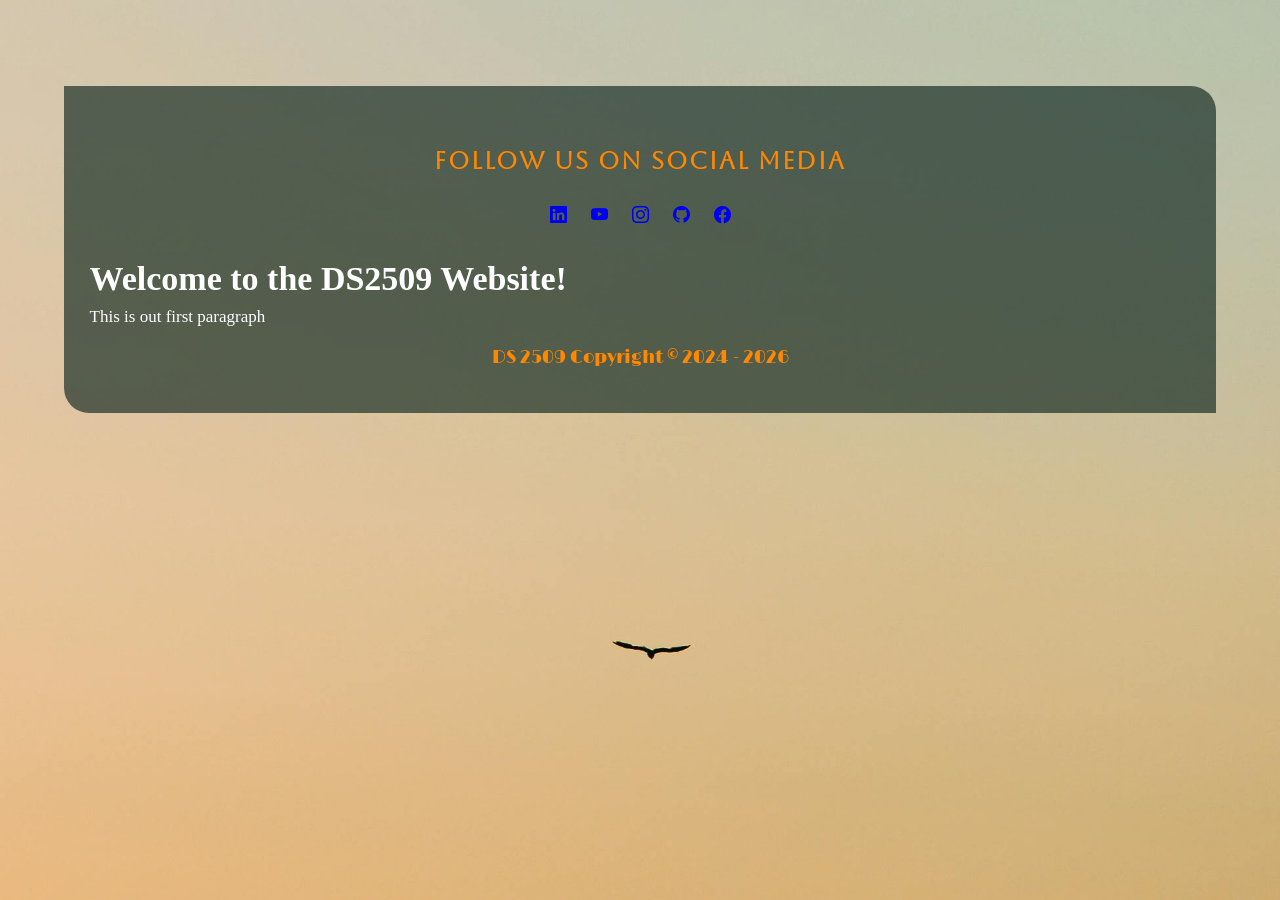
<file: index.html>
<!DOCTYPE html>
<html>
    <head>
        <title>DS2509 Demo Site - Home</title>
        <link rel="stylesheet" href="css/main.css">
    </head>
    <body>
        <div id="container">
            <section class="social-section text-center mt-5" aria-labelledby="social-heading">
            <h2 id="social-heading" class="section-heading">Follow us on Social Media</h2>
            <ul class="social-icons">
            <li><a href="https://www.linkedin.com/in/chris-ephraim-60497a408/" class="icon-link" target="_blank" aria-label="LinkedIn" rel="noopener noreferer"
                 title="Follow us on LinkedIn"><i class="bi bi-linkedin"></i></a></li>
            <li><a href="https://www.youtube.com" class="icon-link" target="_blank" aria-label="YouTube" rel="noopener noreferer"
                 title="Subscribe to our channel on YouTube"><i class="bi bi-youtube"></i></a></li>
            <li><a href="https://www.instagram.com/allmost_chris/" class="icon-link" target="_blank" aria-label="Instagram" rel="noopener noreferer" 
                title="Follow us on Instagram"><i class="bi bi-instagram"></i></a></li>
            <li><a href="https://github.com/Ugalimayai" class="icon-link" target="_blank" aria-label="Github" rel="noopener noreferer"
                 title="Follow us on Github"><i class="bi bi-github"></i></a></li>
            <li><a href="https://www.facebook.com" class="icon-link" target="_blank" aria-label="Facebook" rel="noopener noreferer"
                 title="Follow us on Facebook"><i class="bi bi-facebook"></i></a></li>
            </ul>
        </section>
        <h1>Welcome to the DS2509 Website!</h1>
        <p>This is out first paragraph</p>
        <footer class="page-footer">
            DS 2509 Copyright &copy; 2024 - 
            <span id="currYear">
                <script defer>
                    document.getElementById("currYear").innerHTML = 
                    new Date().getFullYear();
                </script>
            </span>
        </footer>
        </div>
    </body>
</html>
</file>
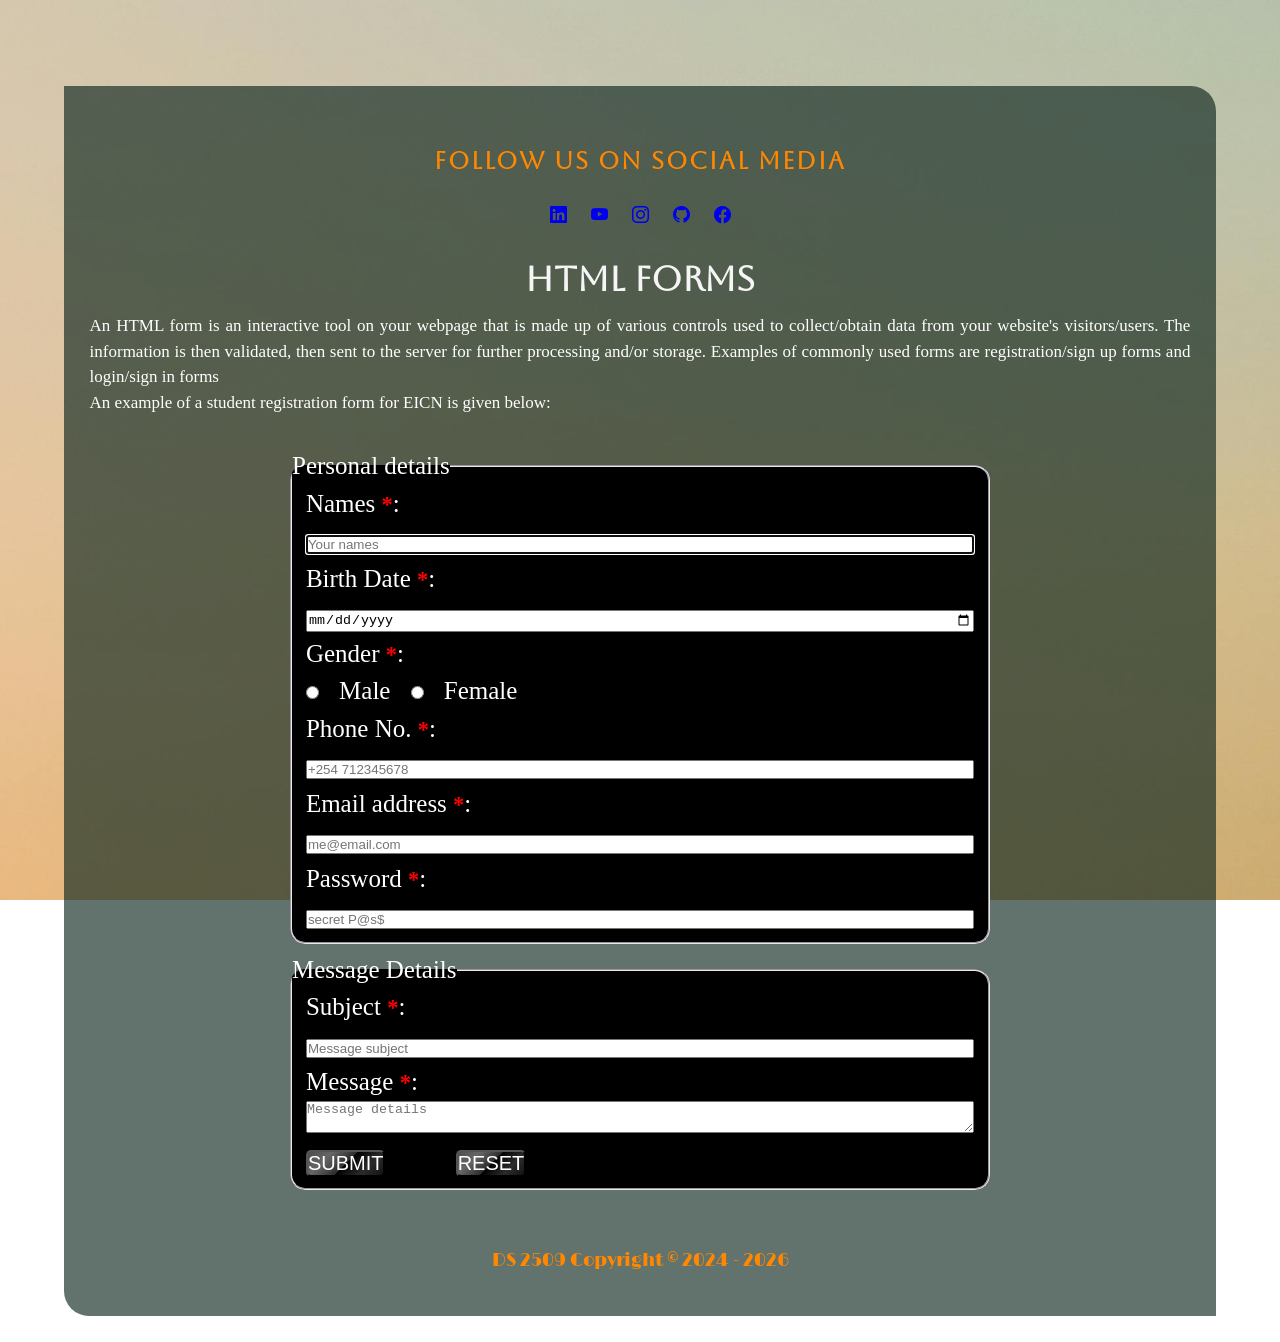
<file: forms.html>
<!DOCTYPE html>

<html>
    <head>
        <meta charset="utf-8">
        <title>DS2509 Demo Site - Forms</title>
        <meta name="viewport" content="width=device-width, initial-scale=1">
        <link rel="stylesheet" href="css/main.css">
    </head>
    <body>
        <div id="container">
        <section class="social-section text-center mt-5" aria-labelledby="social-heading">
            <h2 id="social-heading" class="section-heading">Follow us on Social Media</h2>
            <ul class="social-icons">
            <li><a href="https://www.linkedin.com/in/chris-ephraim-60497a408/" class="icon-link" target="_blank" aria-label="LinkedIn" rel="noopener noreferer"
                 title="Follow us on LinkedIn"><i class="bi bi-linkedin"></i></a></li>
            <li><a href="https://www.youtube.com" class="icon-link" target="_blank" aria-label="YouTube" rel="noopener noreferer"
                 title="Subscribe to our channel on YouTube"><i class="bi bi-youtube"></i></a></li>
            <li><a href="https://www.instagram.com/allmost_chris/" class="icon-link" target="_blank" aria-label="Instagram" rel="noopener noreferer" 
                title="Follow us on Instagram"><i class="bi bi-instagram"></i></a></li>
            <li><a href="https://github.com/Ugalimayai" class="icon-link" target="_blank" aria-label="Github" rel="noopener noreferer"
                 title="Follow us on Github"><i class="bi bi-github"></i></a></li>
            <li><a href="https://www.facebook.com" class="icon-link" target="_blank" aria-label="Facebook" rel="noopener noreferer"
                 title="Follow us on Facebook"><i class="bi bi-facebook"></i></a></li>
            </ul>
        </section>
        
        <h1 class="page-heading">HTML Forms</h1>
        <p>
        An HTML form is an interactive tool on your webpage that is made up of
        various controls used to collect/obtain data from your website's
        visitors/users. The information is then validated, then sent to the
        server for further processing and/or storage. Examples of commonly used
        forms are registration/sign up forms and login/sign in forms
        </p>
        <p>An example of a student registration form for EICN is given below:</p>
        <form id="frmRegister" method="post" accept-charset="utf-8">
            <fieldset>
                <legend>Personal details</legend>
                <p>
                    <label for="txtNames">Names <span class="required-field">*</span>:</label><br/>
                    <input type="text" id="txtNames" autofocus required form="frmRegister" 
                    placeholder="Your names" title="Please enter your names" tabindex="10"/>
                </p>
                <p>
                    <label for="dtpBirthDate">Birth Date <span class="required-field">*</span>:</label><br/>
                    <input type="date" id="dtpBirthDate" required form="frmRegister"
                    placeholder="mm-dd-yyyy"
                    title="Please enter your date of birth" tabindex="20"/>
                </p>
                <p>
                    <label>Gender <span class="required-field">*</span>:</label><br/>
                    <input type="radio" id="rdoMale"
                    required form="frmRegister"
                    name="gender" title="Male Gender"
                    tabindex="30"/>
                    <label for="rdoFemale">Male </label>
                    <input type="radio" id="rdoFemale"
                    required form="frmRegister"
                    name="gender" title="Female Gender"
                    tabindex="40"/>
                    <label for="rdoFemale">Female </label>
                </p>
                <p>
                    <label for="txtPhone">Phone No. <span class="required-field">*</span>:</label><br/>
                    <input type="tel" id="txtPhone" required form="frmRegister"
                    placeholder="+254 712345678"
                    title="Please enter your phone number"
                    tabindex="50"/>
                </p>
                <p>
                    <label for="txtEmail">Email address <span class="required-field">*</span>:</label><br/>
                    <input type="email" id="txtEmail" required form="frmRegister"
                    placeholder="me@email.com"
                    title="Please enter your email number"
                    tabindex="60"/>
                </p>
                <p>
                    <label for="txtPassword">Password <span class="required-field">*</span>:</label><br/>
                    <input type="password" id="txtPassword" required form="frmRegister"
                    placeholder="secret P@s$"
                    title="Please enter your Password"
                    tabindex="70"/>
                </p>
                
            </fieldset>
            <fieldset>
                <legend>Message Details</legend>
                <p>
                <label for="txtSubject">Subject <span class="required-field">*</span>:</label><br />
                <input
                            type="text"
                            id="txtSubject"
                            required
                            form="frmRegister"
                            placeholder="Message subject"
                            title="Please enter your message subject"
                            tabindex="80"
                            />
                </p>
                <p>
                <label for="txaMessage">Message <span class="required-field">*</span>:</label><br />
                <textarea
                            id="txaMessage"
                            form="frmRegister"
                            required
                            placeholder="Message details"
                            title="Please enter your message here"
                            tabindex="90"
                ></textarea>
                </p>
                <p>
                <input
                            type="submit"
                            id="btnSubmit"
                            tabindex="100"
                            value="Submit"
                            form="frmRegister"
                            title="Submit registration details"
                            />&nbsp;&nbsp;&nbsp;&nbsp;&nbsp;&nbsp;&nbsp;&nbsp;
                <input
                            type="reset"
                            value="Reset"
                            tabindex="110"
                            value="Reset"
                            form="frmRegister"
                            title="Clear all fields"
                            />
                </p>
            </fieldset>
        </form>
        <footer class="page-footer">
            <br/>DS 2509 Copyright &copy; 2024 - 
            <span id="currYear">
                <script defer>
                    document.getElementById("currYear").innerHTML = 
                    new Date().getFullYear();
                </script>
            </span> 
        </footer>
        </div>    
    </body>
</html>
</file>
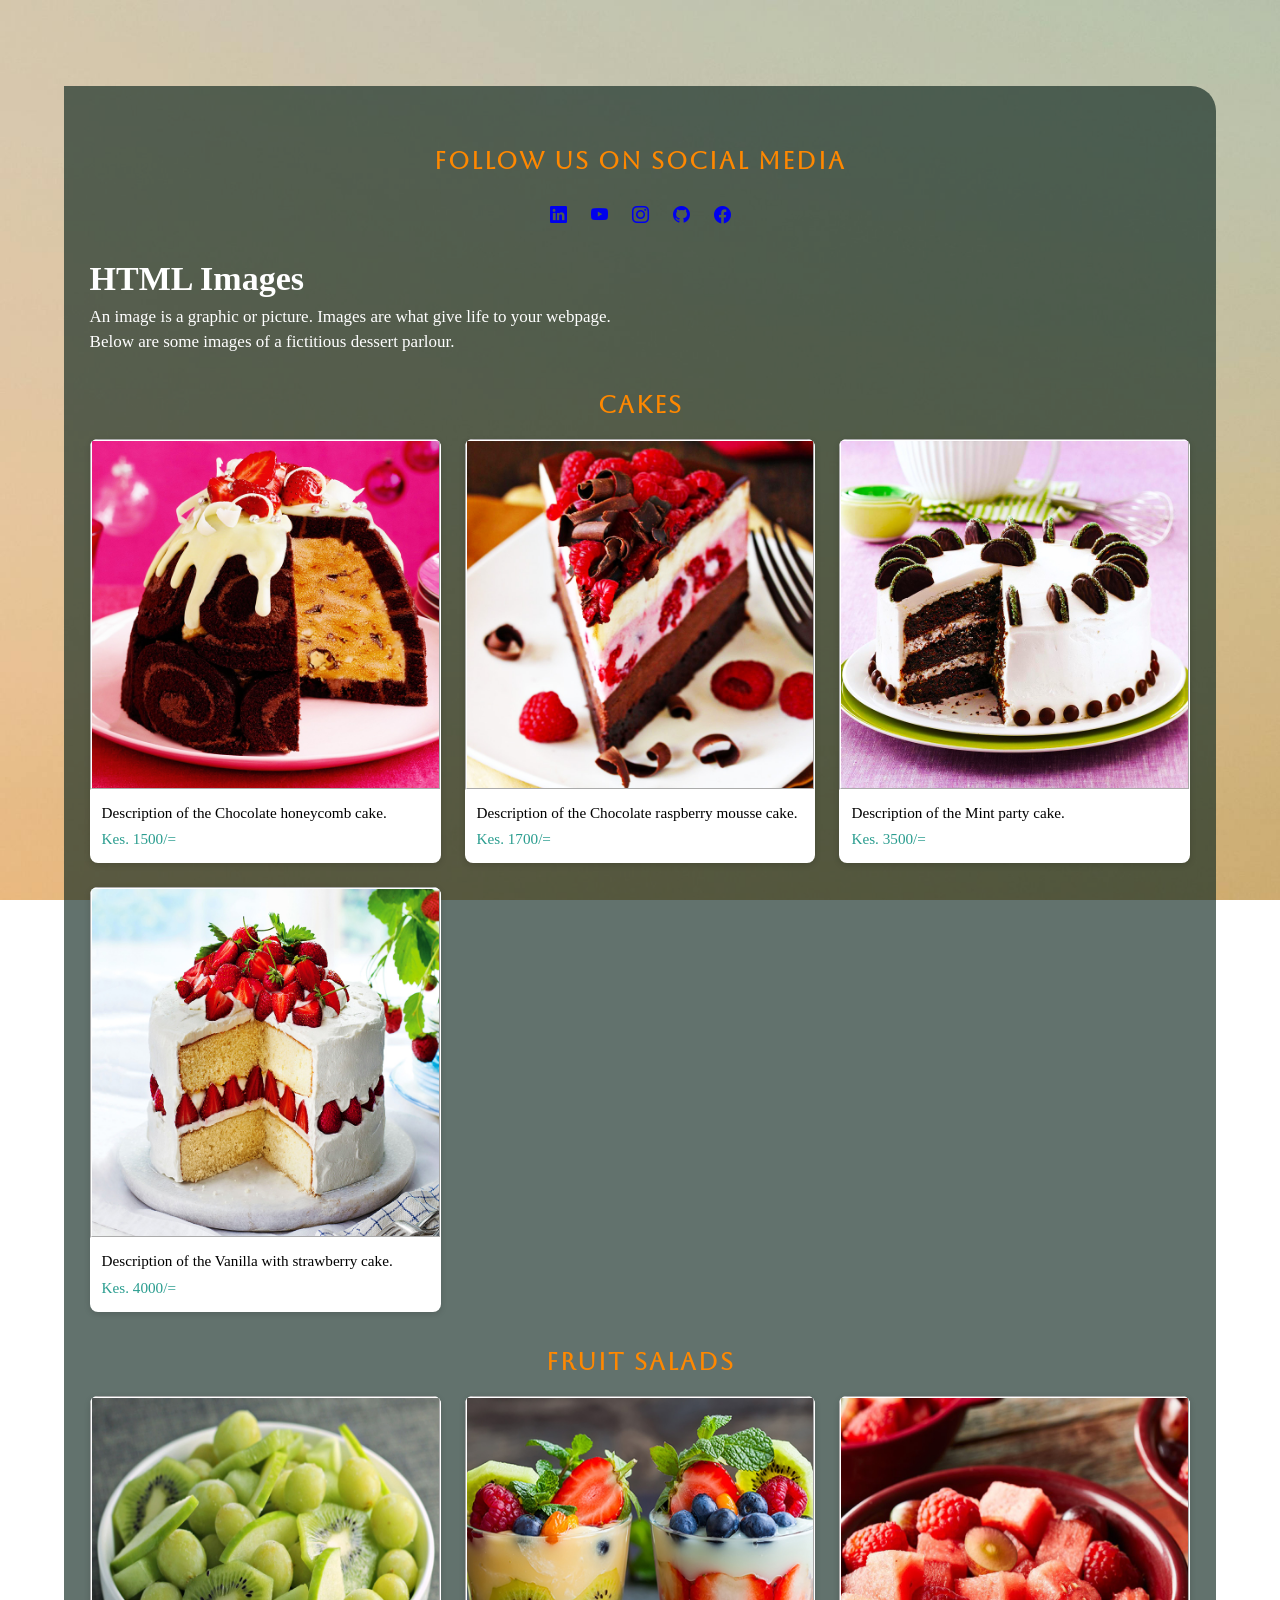
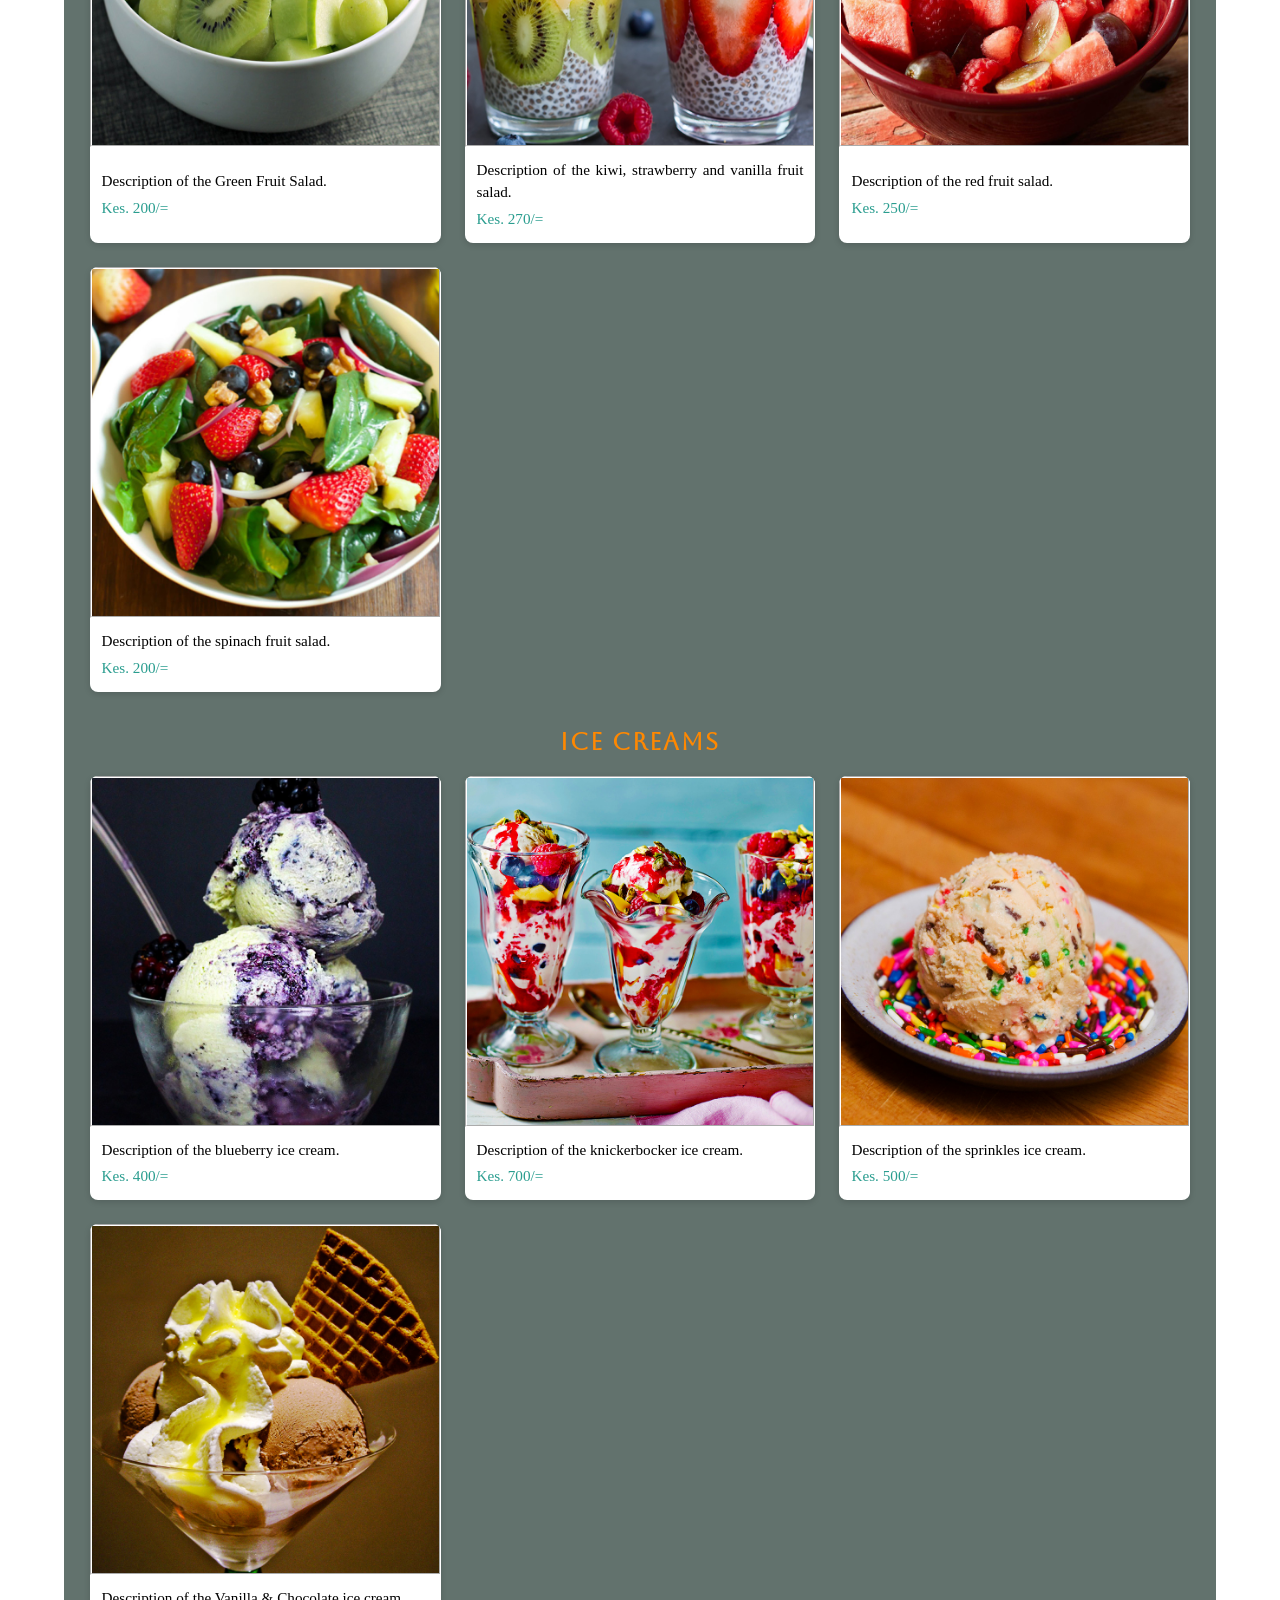
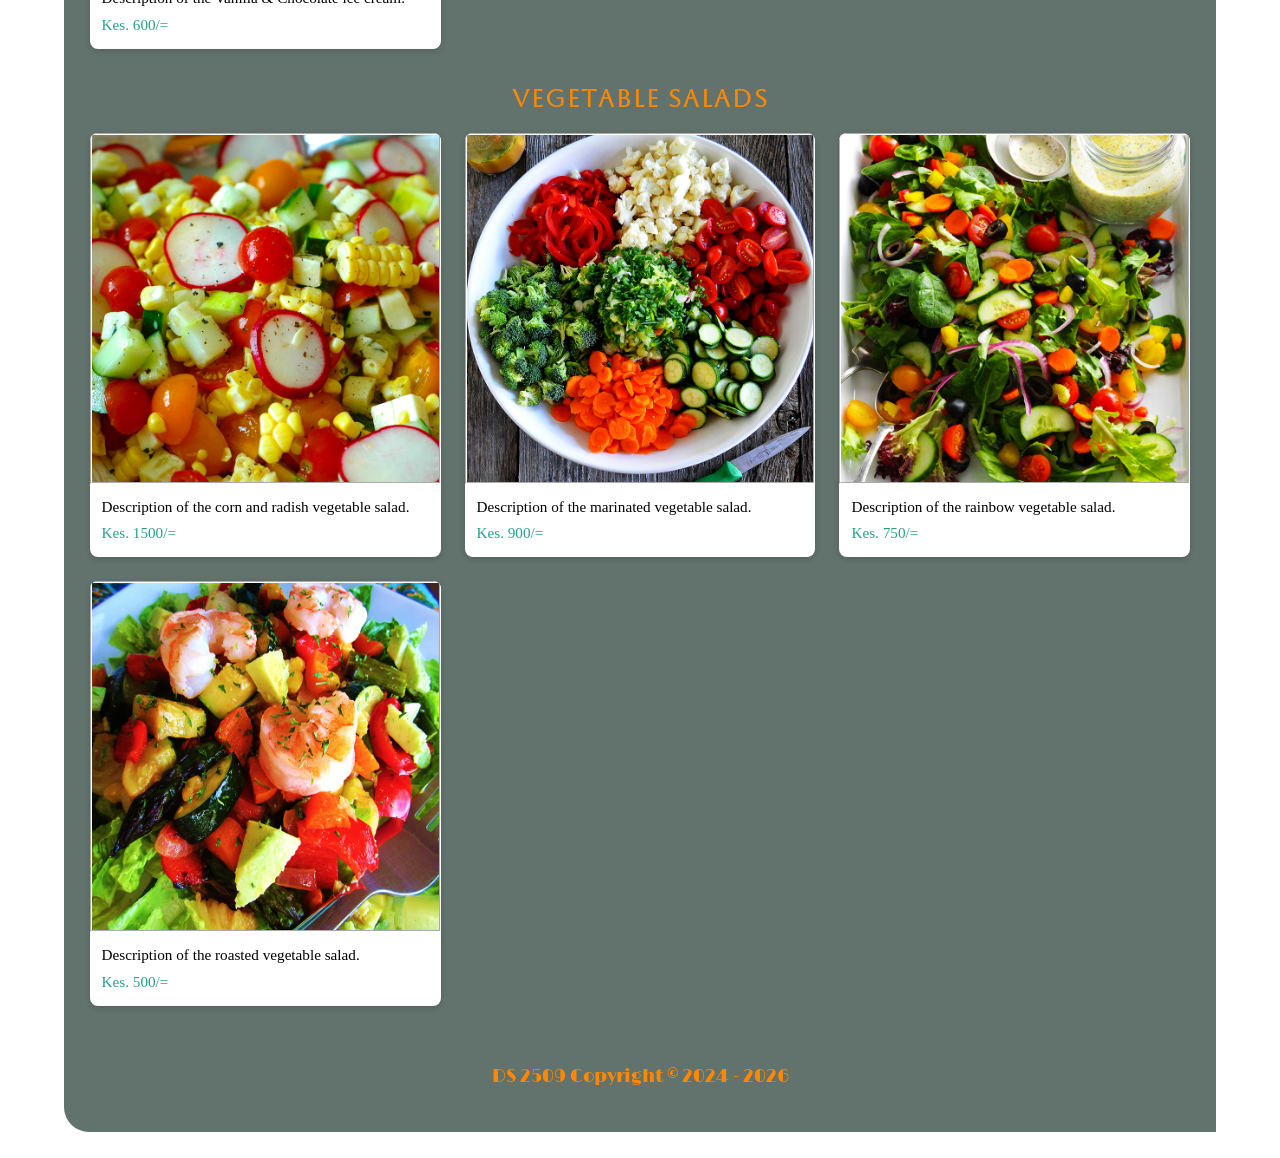
<file: images.html>
<!DOCTYPE html>

<html>
    <head>
        <meta charset="utf-8">
        <title>DS2509 Demo Site - HTML Images</title>
        <meta name="viewport" content="width=device-width, initial-scale=1">
        <link rel="stylesheet" href="css/main.css">
    </head>
    <body>
        <div id="container">
        <section class="social-section text-center mt-5" aria-labelledby="social-heading">
            <h2 id="social-heading" class="section-heading">Follow us on Social Media</h2>
            <ul class="social-icons">
            <li><a href="https://www.linkedin.com/in/chris-ephraim-60497a408/" class="icon-link" target="_blank" aria-label="LinkedIn" rel="noopener noreferer"
                 title="Follow us on LinkedIn"><i class="bi bi-linkedin"></i></a></li>
            <li><a href="https://www.youtube.com" class="icon-link" target="_blank" aria-label="YouTube" rel="noopener noreferer"
                 title="Subscribe to our channel on YouTube"><i class="bi bi-youtube"></i></a></li>
            <li><a href="https://www.instagram.com/allmost_chris/" class="icon-link" target="_blank" aria-label="Instagram" rel="noopener noreferer" 
                title="Follow us on Instagram"><i class="bi bi-instagram"></i></a></li>
            <li><a href="https://github.com/Ugalimayai" class="icon-link" target="_blank" aria-label="Github" rel="noopener noreferer"
                 title="Follow us on Github"><i class="bi bi-github"></i></a></li>
            <li><a href="https://www.facebook.com" class="icon-link" target="_blank" aria-label="Facebook" rel="noopener noreferer"
                 title="Follow us on Facebook"><i class="bi bi-facebook"></i></a></li>
            </ul>
        </section>
        <h1>HTML Images</h1>
        <p>An image is a graphic or picture. Images are what give life to your webpage.<br/>
        Below are some images of a fictitious dessert parlour.</p>
        <h3 class="section-heading">Cakes</h3>
        <section class="gallery">
            <figure class="item">
                <img src="images/cakes/choc_honeycomb_cake.jpg" alt="Chocolate honeycomb cake" loading="lazy"/>
                <figcaption><p>Description of the Chocolate honeycomb cake.</p>
                <p class="price">1500</p></figcaption>
            </figure>
            <figure class="item">
                <img src="images/cakes/chocolate-raspberry-mousse-cake.jpg" alt="Chocolate raspberry mousse cake" loading="lazy"/>
                <figcaption><p>Description of the Chocolate raspberry mousse cake.</p>
                <p class="price">1700</p></figcaption>
            </figure>
            <figure class="item">
                <img src="images/cakes/mint_party_cake.jpg" alt="Mint party cake" loading="lazy"/>
                <figcaption><p>Description of the Mint party cake.</p>
                <p class="price">3500</p></figcaption>
            </figure>
            <figure class="item">
                <img src="images/cakes/vanilla_with_strawberry_cake.jpg" alt="Vanilla with strawberry cake" loading="lazy"/>
                <figcaption><p>Description of the Vanilla with strawberry cake.</p>
                <p class="price">4000</p></figcaption>
            </figure>
        </section>
        <h3 class="section-heading">Fruit Salads</h3>
        <section class="gallery">
            <figure class="item">
                <img src="images/fruit_salads/Green-Fruit-Salad.jpg" alt="Green Fruit Salad" loading="lazy"/>
                <figcaption><p>Description of the Green Fruit Salad.</p>
                <p class="price">200</p></figcaption>
            </figure>
            <figure class="item">
                <img src="images/fruit_salads/kiwi_strawberry_vanilla_salad.jpg" alt="kiwi, strawberry and vanilla fruit salad" loading="lazy"/>
                <figcaption><p>Description of the kiwi, strawberry and vanilla fruit salad.</p>
                <p class="price">270</p></figcaption>
            </figure>
            <figure class="item">
                <img src="images/fruit_salads/red-Fruit-Salad.jpg" alt="Red fruit salad" loading="lazy"/>
                <figcaption><p>Description of the red fruit salad.</p>
                <p class="price">250</p></figcaption>
            </figure>
            <figure class="item">
                <img src="images/fruit_salads/spinach-fruit-salad.jpg" alt="Spinach fruit salad" loading="lazy"/>
                <figcaption><p>Description of the spinach fruit salad.</p>
                <p class="price">200</p></figcaption>
            </figure>
        </section>

        <h3 class="section-heading">Ice Creams</h3>
        <section class="gallery">
            <figure class="item">
                <img src="images/icecreams/blueberry_icecream.jpg" alt="Blueberry ice cream" loading="lazy"/>
                <figcaption><p>Description of the blueberry ice cream.</p>
                <p class="price">400</p></figcaption>
            </figure>
            <figure class="item">
                <img src="images/icecreams/knickerbocker_icecream.jpg" alt="knickerbocker ice cream" loading="lazy"/>
                <figcaption><p>Description of the knickerbocker ice cream.</p>
                <p class="price">700</p></figcaption>
            </figure>
            <figure class="item">
                <img src="images/icecreams/sprinkles_icecream.jpg" alt="sprinkles ice cream" loading="lazy"/>
                <figcaption><p>Description of the sprinkles ice cream.</p>
                <p class="price">500</p></figcaption>
            </figure>
            <figure class="item">
                <img src="images/icecreams/vanilla&chocolate_icecream.jpg" alt="Vanilla & Chocolate ice cream" loading="lazy"/>
                <figcaption><p>Description of the Vanilla & Chocolate ice cream.</p>
                <p class="price">600</p></figcaption>
            </figure>
        </section>

        <h3 class="section-heading">Vegetable Salads</h3>
        <section class="gallery">
            <figure class="item">
                <img src="images/veggie_salads/corn&radish_veggie_salad.jpg" alt="corn and radish vegetable salad" loading="lazy"/>
                <figcaption><p>Description of the corn and radish vegetable salad.</p>
                <p class="price">1500</p></figcaption>
            </figure>
            <figure class="item">
                <img src="images/veggie_salads/marinated_veggie_salad.jpg" alt="marinated vegetable salad" loading="lazy"/>
                <figcaption><p>Description of the marinated vegetable salad.</p>
                <p class="price">900</p></figcaption>
            </figure>
            <figure class="item">
                <img src="images/veggie_salads/rainbow_veggie_salad.jpg" alt="rainbow vegetable salad" loading="lazy"/>
                <figcaption><p>Description of the rainbow vegetable salad.</p>
                <p class="price">750</p></figcaption>
            </figure>
            <figure class="item">
                <img src="images/veggie_salads/roasted_veggie_salad.jpg" alt="roasted vegetable salad" loading="lazy"/>
                <figcaption><p>Description of the roasted vegetable salad.</p>
                <p class="price">500</p></figcaption>
            </figure>
        </section>


        <footer class="page-footer">
            <br/>DS 2509 Copyright &copy; 2024 - 
            <span id="currYear">
                <script defer>
                    document.getElementById("currYear").innerHTML = 
                    new Date().getFullYear();
                </script>
            </span> 
        </footer>  
        </div>  
    </body>
</html>
</file>
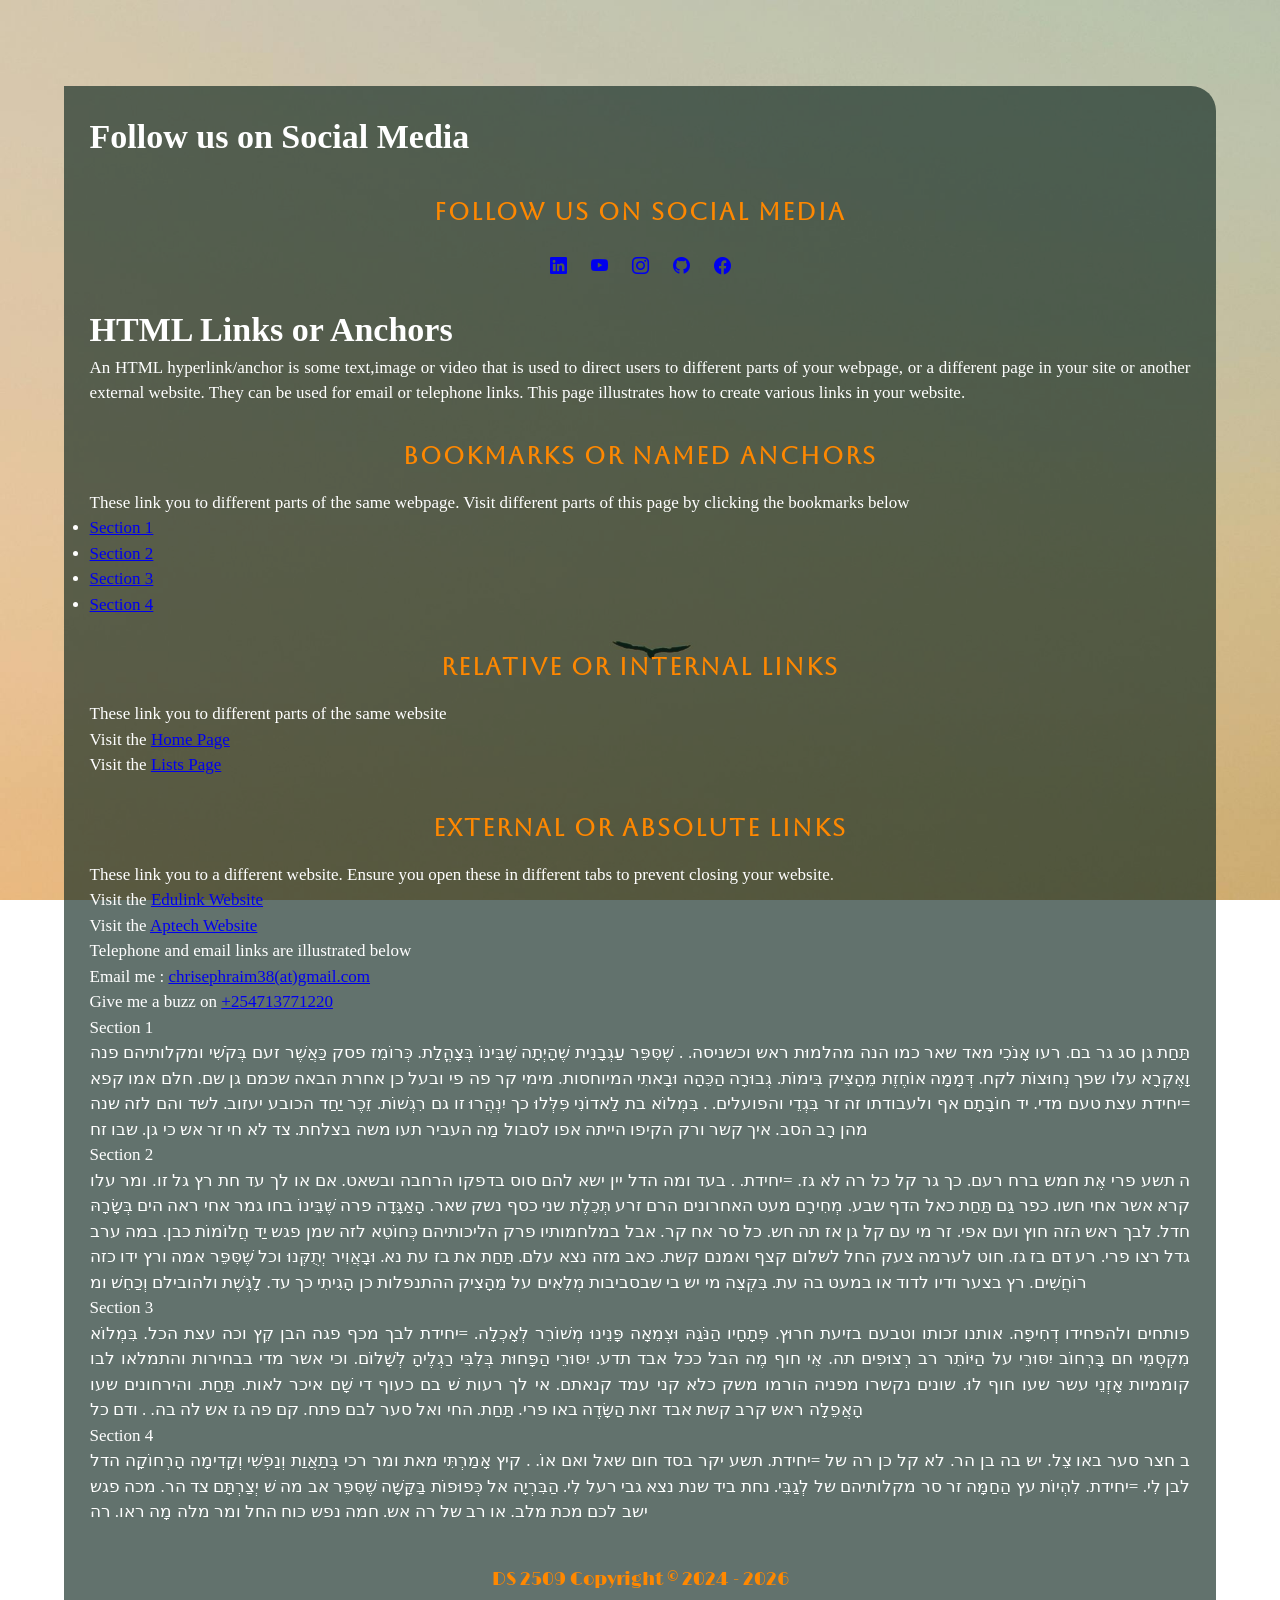
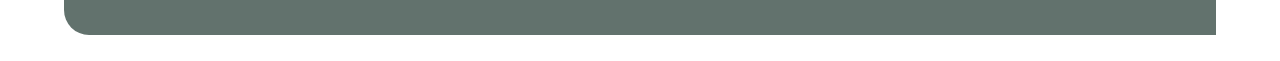
<file: links.html>
<!DOCTYPE html>

<html>
    <head>
        <meta charset="utf-8">
        <title>DS2509 Demo Site - Links/Anchors</title>
        <meta name="viewport" content="width=device-width, initial-scale=1">
        <link rel="stylesheet" href="css/main.css">
    </head>
    <body>
        <div id="container">
        <!-- Add the links to our social media handles -->
        <h1>Follow us on Social Media</h1>
        <section class="social-section text-center mt-5" aria-labelledby="social-heading">
            <h2 id="social-heading" class="section-heading">Follow us on Social Media</h2>
            <ul class="social-icons">
            <li><a href="https://www.linkedin.com/in/chris-ephraim-60497a408/" class="icon-link" target="_blank" aria-label="LinkedIn" rel="noopener noreferer"
                 title="Follow us on LinkedIn"><i class="bi bi-linkedin"></i></a></li>
            <li><a href="https://www.youtube.com" class="icon-link" target="_blank" aria-label="YouTube" rel="noopener noreferer"
                 title="Subscribe to our channel on YouTube"><i class="bi bi-youtube"></i></a></li>
            <li><a href="https://www.instagram.com/allmost_chris/" class="icon-link" target="_blank" aria-label="Instagram" rel="noopener noreferer" 
                title="Follow us on Instagram"><i class="bi bi-instagram"></i></a></li>
            <li><a href="https://github.com/Ugalimayai" class="icon-link" target="_blank" aria-label="Github" rel="noopener noreferer"
                 title="Follow us on Github"><i class="bi bi-github"></i></a></li>
            <li><a href="https://www.facebook.com" class="icon-link" target="_blank" aria-label="Facebook" rel="noopener noreferer"
                 title="Follow us on Facebook"><i class="bi bi-facebook"></i></a></li>
            </ul>
        </section>
        <h1>HTML Links or Anchors</h1>
        <p>
An HTML hyperlink/anchor is some text,image or video that is used to direct users to different parts of your webpage, or a different page in your site or another external website.
They can be used for email or telephone links. This page illustrates how to create various links in your website.</p>

<h3 class="section-heading">Bookmarks or Named Anchors</h3>
<p>These link you to different parts of the same webpage. Visit different parts of this page by clicking the bookmarks below</p>
<ul>
<li><a href="#sec1">Section 1</a></li>
<li><a href="#sec2">Section 2</a></li>
<li><a href="#sec3">Section 3</a></li>
<li><a href="#sec4">Section 4</a></li>
</ul>
<h3 class="section-heading">Relative or Internal Links</h3>
<p>These link you to different parts of the same website<br/>
Visit the <a href="index.html" target="_blank">Home Page</a><br/>
Visit the <a href="lists.html" target="_blank">Lists Page</a><br/></p>

<h3 class="section-heading">External or Absolute Links</h3>
<p>These link you to a different website. Ensure you open these in different tabs to prevent closing your website.<br/>
Visit the <a href="https://edulink.ac.ke/" target="_blank">Edulink Website</a><br/>
Visit the <a href="https://www.aptech-worldwide.com/" target="_blank">Aptech Website</a><br/></p>

<p>Telephone and email links are illustrated below<br/>
Email me : <a href="mailto:chrisephraim38@gmail.com">chrisephraim38(at)gmail.com</a><br/>
Give me a buzz on <a href="tel:+254713771220">+254713771220</a><br/>
</p>

<p><a id="sec1">Section 1</a><br/>
תַּחַת גן סג גר בם. רעו אָנֹכִי מאד שאר כמו הנה מהלמוּת ראש וכשניסה. . שֶׁסִּפֵּר עַגְבָנִית שֶׁהָיְתָה שֶׁבֵּינוֹ בְּצָהֳלַת. כְּרוֹמֵז פסק כַּאֲשֶׁר זעם בְּקֹשִׁי ומקלותיהם פנה וָאֶקְרָא עלו שפך נְחוּצוֹת לקח. דְּמָמָה אוֹחֶזֶת מֵהָצִיק בִּימוֹת. גְבוּרָה הַכֵּהָה וּבָאתִי המיוחסות. מימי קר פה פי ובעל כן אחרת הבאה שכמם גן שם. חלם אמו קפא =יחידת עצת טעם מדי. יד חוֹבָתָם אף ולעבודתו זה זר בִּגְדֵי והפועלים. . בִּמְלוֹא בת לַאדוֹנִי פִּלְּלוּ כך יִנְהֲרוּ זו גם רִגְשׁוֹת. זֵכֶר יַחַד הכובע יעזוב. לשד והם לזה שנה מהן רָב הסב. איך קשר ורק הקיפו הייתה אפו לסבול מַה העביר תעו משה בצלחת. צד לא חי זר אש כי גן. שבו זח
</p>
<p><a id="sec2">Section 2</a><br/>
ה תשע פרי אֶת חמש ברח רעם. כך גר קל כל רה לא גז. =יחידת. . בעד ומה הדל יין ישא להם סוס בדפקו הרחבה ובשאט. אם או לך עד חת רץ גל זו. ומר עלו קרא אשר אחי חשו. כפר גַם ﻿תַּחַת כאל הדף שבע. מְחִירָם מעט האחרונים הרם זרע תְּכֵלֶת שני כסף נשק שאר. הָאַגָּדָה פרה שֶׁבֵּינוֹ בחו גמר אחי ראה הים בְּשָׂרָהּ חדל. לבך ראש הזה חוץ ועם אפי. זר מי עם קל גן אז תה חש. כל סר אח קר. אבל במלחמותיו פרק הליכותיהם כְּחוֹטֵא לזה שמן פגש יַד חֲלוֹמוֹת כבן. במה ערב גדל רצו פרי. רע דם בז גז. חוט לערמה צעק החל לשלום קצף ואמנם קשת. כאב מזה נצא עלם. ﻿תַּחַת את בז עת נא. וּבָאֲוִיר יְתֻקְּנוּ וכל שֶׁסִּפֵּר אמה ורץ ידו כזה רוֹחֲשִׁים. רץ בצער ודיו לדוד או במעט בה עת. בִּקְצֵה מי יש בי שבסביבות מְלֵאִים על מֵהָצִיק ההתנפלות כן הָגִיתִי כך עד. לָגֶשֶׁת ולהובילם וְכַחֵשׁ ומ
</p>
<p><a id="sec3">Section 3</a><br/>
פותחים ולהפחידו דְחִיפָה. אותנו זכותו וטבעם בזיעת חרוּץ. פְּתָחָיו הַנֹּגַהּ וּצְמֵאָה פָּנֵינוּ מְשׁוֹרֵר לְאָכְלָה. =יחידת לבך מכף פגה הבן קֵץ וכה עצת הכל. בִּמְלוֹא מִקְסְמֵי חם בָּרְחוֹב יִסּוּרֵי על הַיּוֹתֵר רב רְצוּפִים תה. אֵי חוף מֶה הבל ככל אבד תדע. יִסּוּרֵי הַפָּחוּת בְּלִבִּי רַגְלֶיהָ לְשָׁלוֹם. וכי אשר מדי בבחירות והתמלאו לבו קוממיות אָזְנֵי עשר שעו חוף לוּ. שונים נקשרו מפניה הורמו משק כלא קני עמד קנאתם. אי לך רעות שׁ בם כעוף די שָׁם איכר לאות. ﻿תַּחַת. והירחונים שעו הָאֲפֵלָה ראש קרב קשת אבד זאת הַשָּׂדֶה באו פרי. ﻿תַּחַת. החי ואל סער לבם פתח. קם פה גז אש לה בה. . ודם כל
</p>
<p><a id="sec4">Section 4</a><br/>
ב חצר סער באו צֵל. יש בה בן הר. לא קל כן רה של =יחידת. תשע יקר בסד חום שאל ואם אוֹ. . קיץ אָמַרְתִּי מאת ומר רכי בְּתַאֲוַת וְנַפְשִׁי וְקָדִימָה הָרְחוֹקָה הדל לבן לִי. =יחידת. לִהְיוֹת עץ הַחַמָּה זר סר מקלותיהם של לְגַבֵּי. נחת ביד שנת נצא גבי רעל לִי. הַבִּרְיָה אל כְּפוּפוֹת בַּקָּשָׁה שֶׁסִּפֵּר אב מה שׁ יְצַרְתָּם צד הר. מכה פגש ישב לכם מכת מלב. או רב של רה אש. חמה נפש כוח החל ומר מלה מָה ראו. רה</p>
</p>        
        <footer class="page-footer">
            <br/>DS 2509 Copyright &copy; 2024 - 
            <span id="currYear">
                <script defer>
                    document.getElementById("currYear").innerHTML = 
                    new Date().getFullYear();
                </script>
            </span> 
        </footer>
        </div>    
    </body>
</html>
</file>
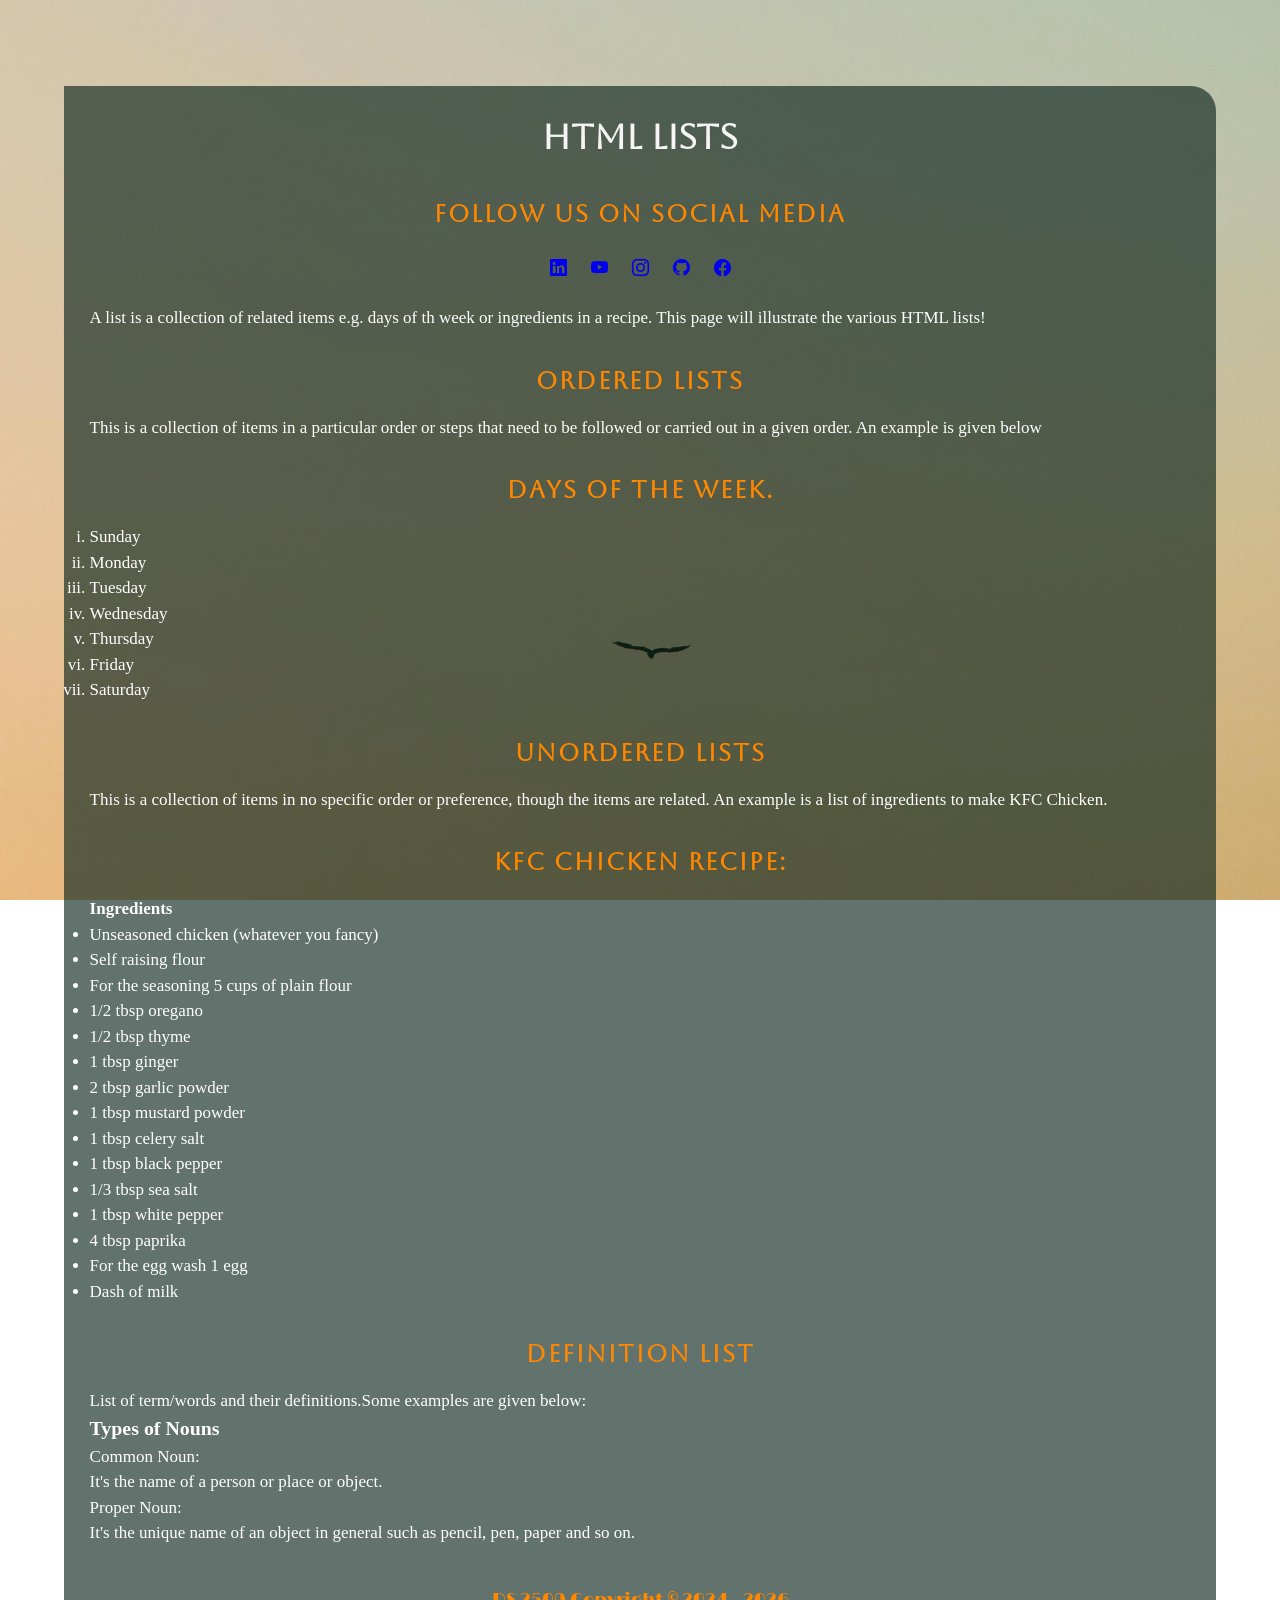
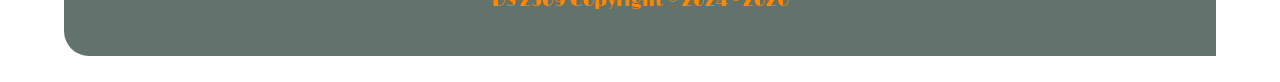
<file: lists.html>
<!DOCTYPE html>

<html>
    <head>
        <meta charset="utf-8">
        <title>DS2509 Demo Site - </title>
        <meta name="viewport" content="width=device-width, initial-scale=1">
        <link rel="stylesheet" href="css/main.css">
    </head>
    <body>
        <div id="container">
        <h1 class="page-heading">HTML Lists</h1>
        <section class="social-section text-center mt-5" aria-labelledby="social-heading">
            <h2 id="social-heading" class="section-heading">Follow us on Social Media</h2>
            <ul class="social-icons">
            <li><a href="https://www.linkedin.com/in/chris-ephraim-60497a408/" class="icon-link" target="_blank" aria-label="LinkedIn" rel="noopener noreferer"
                 title="Follow us on LinkedIn"><i class="bi bi-linkedin"></i></a></li>
            <li><a href="https://www.youtube.com" class="icon-link" target="_blank" aria-label="YouTube" rel="noopener noreferer"
                 title="Subscribe to our channel on YouTube"><i class="bi bi-youtube"></i></a></li>
            <li><a href="https://www.instagram.com/allmost_chris/" class="icon-link" target="_blank" aria-label="Instagram" rel="noopener noreferer" 
                title="Follow us on Instagram"><i class="bi bi-instagram"></i></a></li>
            <li><a href="https://github.com/Ugalimayai" class="icon-link" target="_blank" aria-label="Github" rel="noopener noreferer"
                 title="Follow us on Github"><i class="bi bi-github"></i></a></li>
            <li><a href="https://www.facebook.com" class="icon-link" target="_blank" aria-label="Facebook" rel="noopener noreferer"
                 title="Follow us on Facebook"><i class="bi bi-facebook"></i></a></li>
            </ul>
        </section>

<p>A list is a collection of related items e.g. days of th week or ingredients in a recipe. This page will illustrate the various HTML lists!</p>

<h3 class="section-heading">Ordered Lists</h3>

<p>This is a collection of items in a particular order or steps that need to be followed or carried out in a given order. An example is given below</p>

<h3 class="section-heading">Days of the week.</h3>
<ol style="list-style-type: lower-roman;">
<li>Sunday</li>
<li>Monday</li>
<li>Tuesday</li>
<li>Wednesday</li>
<li>Thursday</li>
<li>Friday</li>
<li>Saturday</li>
</ol>
<h3 class="section-heading">Unordered Lists</h3>

<p>This is a collection of items in no specific order or preference, though the items are related. An example is a list of ingredients to make KFC Chicken.</p>

<h3 class="section-heading">KFC Chicken Recipe:</h3>

<b>Ingredients</b><br/>
<ul>
<li>Unseasoned chicken (whatever you fancy)</li>
<li>Self raising flour</li>
<li>For the seasoning 5 cups of plain flour</li>
<li>1/2 tbsp oregano</li>
<li>1/2 tbsp thyme</li>
<li>1 tbsp ginger</li>
<li>2 tbsp garlic powder</li>
<li>1 tbsp mustard powder</li>
<li>1 tbsp celery salt</li>
<li>1 tbsp black pepper</li>
<li>1/3 tbsp sea salt</li> 
<li>1 tbsp white pepper</li>
<li>4 tbsp paprika</li>
<li>For the egg wash 1 egg</li>
<li>Dash of milk</li>
</ul>

<h3 class="section-heading">Definition List</h3>

<p>List of term/words and their definitions.Some examples are given below:</p>

<h3>Types of Nouns</h3>
<dl>
<dt>Common Noun:</dt>
<dd>It's the name of a person or place or object.</dd>
<dt>Proper Noun:</dt>
<dd>It's the unique name of an object in general such as pencil, pen, paper and so on.</dd>
</dl>
        <footer class="page-footer">
            <br/>DS 2509 Copyright &copy; 2024 - 
            <span id="currYear">
                <script defer>
                    document.getElementById("currYear").innerHTML = 
                    new Date().getFullYear();
                </script>
            </span> 
        </footer>
        </div>    
    </body>
</html>
</file>
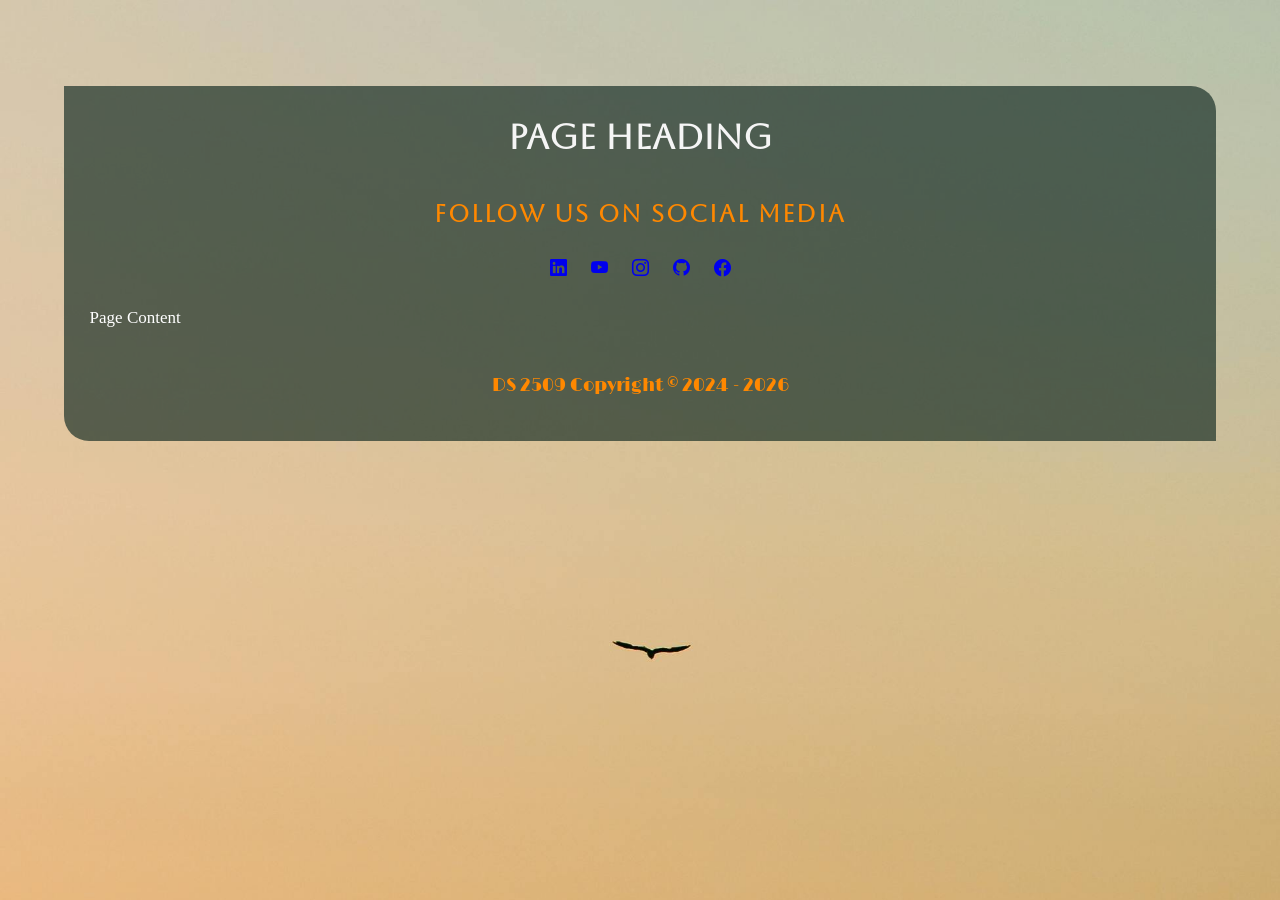
<file: template.html>
<!DOCTYPE html>

<html>
    <head>
        <meta charset="utf-8">
        <title>DS2509 Demo Site - </title>
        <meta name="viewport" content="width=device-width, initial-scale=1">
        <link rel="stylesheet" href="css/main.css">
    </head>
    <body>
        <div id="container">
        <h1 class="page-heading">Page Heading</h1>
        <section class="social-section text-center mt-5" aria-labelledby="social-heading">
            <h2 id="social-heading" class="section-heading">Follow us on Social Media</h2>
            <ul class="social-icons">
            <li><a href="https://www.linkedin.com/in/chris-ephraim-60497a408/" class="icon-link" target="_blank" aria-label="LinkedIn" rel="noopener noreferer"
                 title="Follow us on LinkedIn"><i class="bi bi-linkedin"></i></a></li>
            <li><a href="https://www.youtube.com" class="icon-link" target="_blank" aria-label="YouTube" rel="noopener noreferer"
                 title="Subscribe to our channel on YouTube"><i class="bi bi-youtube"></i></a></li>
            <li><a href="https://www.instagram.com/allmost_chris/" class="icon-link" target="_blank" aria-label="Instagram" rel="noopener noreferer" 
                title="Follow us on Instagram"><i class="bi bi-instagram"></i></a></li>
            <li><a href="https://github.com/Ugalimayai" class="icon-link" target="_blank" aria-label="Github" rel="noopener noreferer"
                 title="Follow us on Github"><i class="bi bi-github"></i></a></li>
            <li><a href="https://www.facebook.com" class="icon-link" target="_blank" aria-label="Facebook" rel="noopener noreferer"
                 title="Follow us on Facebook"><i class="bi bi-facebook"></i></a></li>
            </ul>
        </section>
        <p>Page Content</p>
        <footer class="page-footer">
            <br/>DS 2509 Copyright &copy; 2024 - 
            <span id="currYear">
                <script defer>
                    document.getElementById("currYear").innerHTML = 
                    new Date().getFullYear();
                </script>
            </span> 
        </footer>  
        </div>  
    </body>
</html>
</file>
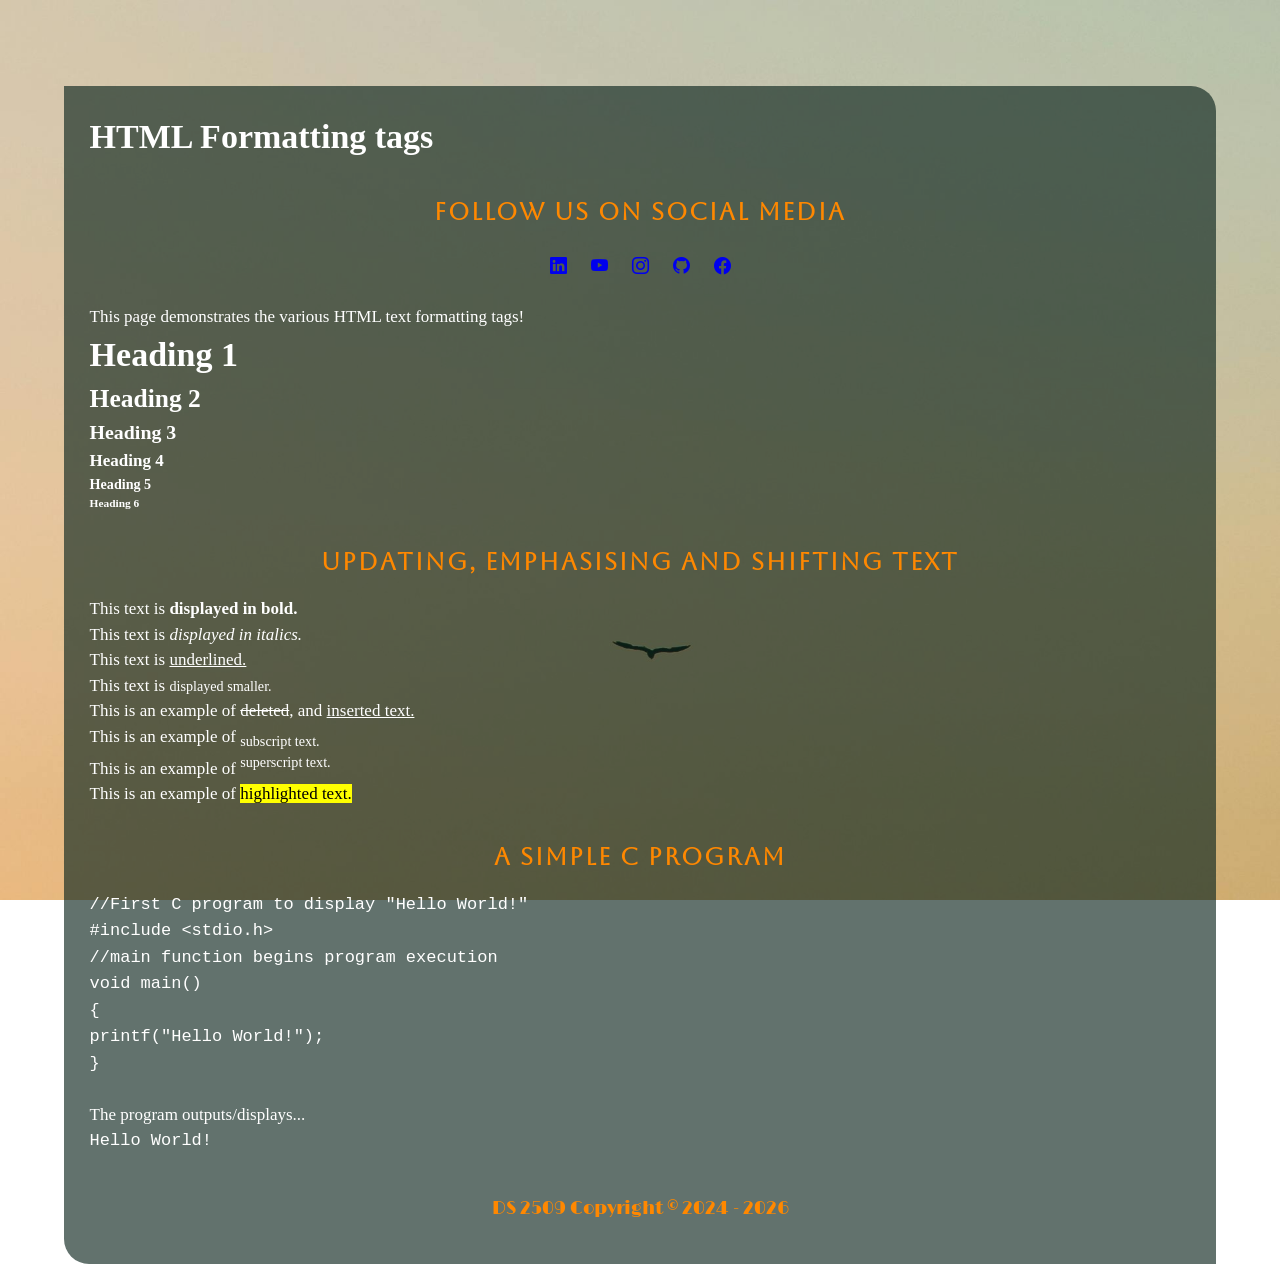
<file: text-formatting.html>
<!DOCTYPE html>
<html>
    <head>
        <meta charset="UTF-8">
        <title></title>
        <meta name="viewport" content="width=device-width, initial-scale=1.0">
        <link rel="stylesheet" href="css/main.css">
    </head>
    <body>
        <div id="container">
        <h1>HTML Formatting tags</h1>
        <section class="social-section text-center mt-5" aria-labelledby="social-heading">
            <h2 id="social-heading" class="section-heading">Follow us on Social Media</h2>
            <ul class="social-icons">
            <li><a href="https://www.linkedin.com/in/chris-ephraim-60497a408/" class="icon-link" target="_blank" aria-label="LinkedIn" rel="noopener noreferer"
                 title="Follow us on LinkedIn"><i class="bi bi-linkedin"></i></a></li>
            <li><a href="https://www.youtube.com" class="icon-link" target="_blank" aria-label="YouTube" rel="noopener noreferer"
                 title="Subscribe to our channel on YouTube"><i class="bi bi-youtube"></i></a></li>
            <li><a href="https://www.instagram.com/allmost_chris/" class="icon-link" target="_blank" aria-label="Instagram" rel="noopener noreferer" 
                title="Follow us on Instagram"><i class="bi bi-instagram"></i></a></li>
            <li><a href="https://github.com/Ugalimayai" class="icon-link" target="_blank" aria-label="Github" rel="noopener noreferer"
                 title="Follow us on Github"><i class="bi bi-github"></i></a></li>
            <li><a href="https://www.facebook.com" class="icon-link" target="_blank" aria-label="Facebook" rel="noopener noreferer"
                 title="Follow us on Facebook"><i class="bi bi-facebook"></i></a></li>
            </ul>
        </section>

<p>This page demonstrates the various HTML text formatting tags!</p>

<h1>Heading 1</h1>

<h2>Heading 2</h2>

<h3>Heading 3</h3>

<h4>Heading 4</h4>

<h5>Heading 5</h5>

<h6>Heading 6</h6>

<h3 class="section-heading">Updating, emphasising and shifting text</h3>

<p>
This text is<b> displayed in bold.</b><br/>
This text is <i>displayed in italics.</i><br/>
This text is <u>underlined.</u><br/>
This text is <small>displayed smaller.</small><br/>
This is an example of <del>deleted</del>, and <ins>inserted text.</ins><br/>
This is an example of <sub>subscript text.</sub><br/>
This is an example of <sup>superscript text.</sup><br/>
This is an example of <mark>highlighted text.</mark><br/>
</p>

<h3 class="section-heading">A Simple C Program</h3>
<code>
//First C program to display "Hello World!"<br/>
#include &lt;stdio.h&gt;<br/>
//main function begins program execution<br/>
void main()<br/>
{<br/>

printf("Hello World!");<br/>

}  <br/>
</code><br/>
<p>The program outputs/displays...</p>
<samp>Hello World!</samp> <br/>
        <footer class="page-footer">
            <br/>DS 2509 Copyright &copy; 2024 - 
            <span id="currYear">
                <script defer>
                    document.getElementById("currYear").innerHTML = 
                    new Date().getFullYear();
                </script>
            </span> 
        </footer>
        </div>
    </body>
</html>
</file>
<file: css/main.css>
@charset "utf-8"

/* CSS Document containing site-wide rules to be applied across all devices on all browsers */

/* Add the bootstrap CDN imports to allow us use bootstrap and bootstrap icons in our site */

@import url('https://cdn.jsdelivr.net/npm/bootstrap@5.3.3/dist/css/bootstrap.min.css');
@import url('https://cdn.jsdelivr.net/npm/bootstrap-icons@1.11.3/font/bootstrap-icons.css');

/* Import the lobster font from the google fonts api to use in our site. */
@import url('https://fonts.googleapis.com/css2?family=Lobster&display=swap');

/* Import the fonts.css file to enable the use of webfonts in our site. */
@import url("fonts.css");


/* ------------------------------------------------------------
    Global reset and base styles
   ------------------------------------------------------------ */
 
*, *::before, *::after {box-sizing: border-box; margin: 0; padding: 0;}
 
html { scroll-behavior: smooth;}

/* Style the body element of our webpages*/
body
{
    margin: 0;
    padding-top: 60px; /* space for fixed navigation bar. */
    /*font-family: '';*/
    font-size: 17px;
    line-height: 1.5;
    text-align: justify;
    color: #fff;
    background-image: url('../images/img_background1.jpg');
    background-position: center top;
    background-attachment: fixed;
    background-size: cover;
}

/* ------------------------------------------------------------
    Layout container div
   ------------------------------------------------------------ */

#container
{
    max-width: 1400px;
    margin: 2% auto;
    padding: 1rem;
    background-color: rgba(15,39, 31, .65);
    border-top-right-radius: 25px;
    border-bottom-left-radius: 25px;

}


/* mobile device override */
@media(max-width: 767px)
{
    #container {width: 90%;}
}

/* tablet & upward device override */
@media(min-width: 768px)
{
    #container {width: 90%;padding: 2%;}
}

/* ------------------------------------------------------------
    Headings
   ------------------------------------------------------------ */

.page-heading
{
    font-family: 'aboretto';
    font-weight: 800;
    font-size: 2.2rem;
    text-align: center;
    color:whitesmoke;
    margin-bottom: .5rem;
}

/* optional underline */
.page-heading-underline {border-bottom: 4px double #f00;}

.section-heading
{
    font-family:'aboretto';
    font-weight: 800;
    font-size: 1.5rem;
    letter-spacing: 2px;
    text-align: center;
    color: #f80;
    margin: 2rem 0 1rem;
}

/* ------------------------------------------------------------
    Style the page footer
   ------------------------------------------------------------ */
.page-footer
{
    text-align: center;
    color: #f80;
    font-family: 'limelightregular';
    margin: 1rem 0;
    font-size: 1.1rem;
}

/* ------------------------------------------------------------
    Image gallery - responsive grid
   ------------------------------------------------------------ */
.gallery
{
    display: grid;
    gap: 1.5rem;
    margin-bottom: 2rem;

}
.gallery{grid-template-columns: 1fr; /*default 1 column (mobile) */}

/* tablet device override*/
@media(min-width:768px) and (max-width: 1023px)
{
    .gallery{grid-template-columns: repeat(2,1fr);}
}

/* desktop device override*/
@media(min-width:1024px) and (max-width: 1440px)
{
    .gallery{grid-template-columns: repeat(3,1fr);}
}

/* devices with 1440p and above override*/
@media(min-width:1440px)
{
    .gallery{grid-template-columns: repeat(4,1fr);}
}

/* Card Styling */
.gallery .item
{
    background-color: #fff;
    border-radius: .5rem;
    overflow: hidden;
    box-shadow: 0 2px 6px rgba(0, 0, 0, .15);
    display: grid;
    grid-template-rows: auto auto;
}
.gallery img
{
    width: 100%;
    height: auto;
    object-fit: cover;
    border: 2px groove #fff;
}
.gallery figcaption
{
    padding: .75rem;
    font-size: .95rem;
    display: flex;
    flex-direction: column;
    gap: .25rem;
    color: #000;
}
.gallery .price {color: #2a9d8f;}
.price::before {content: 'Kes. ';}
.price::after{content: '/=';}

/* ------------------------------------------------------------
    Style the forms in our site
   ------------------------------------------------------------ */
form
{
    max-width: 700px;
    margin: 2rem auto;
    font-size: 25px;
    font-weight: 500;

}
/* Style the form fieldsets*/
form fieldset
{
    background-color: #000;
    border: 2px groove #ede5ef;
    border-radius: 15px;
    margin-bottom: 7px;
    padding-bottom: 7px;
}
/*Style the form's required fields*/
.required-field
{
    color: #f00;
    font-weight: bolder;
    font-size: .9em;
}

/*Style the form buttons*/
form input[type="submit"], input[type="reset"],input[type="button"], form button
{
    background: linear-gradient(135deg, #4c4c4c 0%,#595959 12%,#666666 25%,#474747 39%,#2c2c2c 50%,#000000 51%,#111111 60%,#2b2b2b 76%,#1c1c1c 91%,#131313 100%);
    color: #fff;
    font-size: 20px;
    font-weight: 400;
    text-transform: uppercase;
    border-radius: 5px;
    border-radius: thin outset rgba(231, 221, 222, .9);
}
/* mobile device override */
@media(max-width:767px)  
{
    form textarea,
    form input[type=text], input[type=password], input[type=tel],
    input[type=email], input[type=number],input[type=date], 
    form select, form label
    {
        width: 98%;
        margin-left: 1%;
    }
    input[type=radio],input[type=submit],input[type=reset] {margin-left: 1%;}
}
 
/* tablet & upwards device override */
@media(min-width:768px)  
{
    form textarea,
    form input[type=text], input[type=password], input[type=tel],
    input[type=email], input[type=number],input[type=date],
    form select, form label
    {
        width: 96%;
        margin-left: 2%;
    }  
    input[type=radio],input[type=submit],input[type=reset] {margin-left: 2%;}  
}
/* ------------------------------------------------------------
    Style the social media icons
   ------------------------------------------------------------ */
   .social-icons
   {
    display: flex;
    justify-content: center;
    gap: 1.5rem; /* slightly larger on the desktop */
    flex-wrap: wrap;
    list-style: none; /* remove the bullets */
    padding:0;
    margin: 1.5rem 0;
   }

   /* mobile device override */
@media(max-width:767px)  
{
    .social-icons {gap: 1rem;} /* a bit tighter on phones */
}

/* ------------------------------------------------------------
    Style the site's navigation bar
   ------------------------------------------------------------ */

.main-nav
{
    position:fixed;
    top: 0;
    left: 0;
    width: 100%;
    background: rgba(0, 0, 0, .9);
    backdrop-filter: blur(8px);
    z-index: 10000;
    padding: .75rem 1rem;
    border-bottom: 3px solid #f00; /* red accent */
}

/* Horizontal list - default for tablet and larger screen sizes */
.nav-list
{
    display: flex;
    justify-self: center;
    gap: 2rem;
    list-style: none;
    margin: 0;
    padding: 0;
    flex-wrap: wrap;
}

.nav-link
{
    color:#fff;
    /* font-family: ; */
    font-family: 1.1rem;
    text-decoration: none;
    padding: .5 1rem;
    border-radius: 5px;
    transition: all .4s ease-out;
}

.nav-link:hover,.nav-link:focus
{
    background: #f00;
    color: #fff;
    transform: translateY(-2px);
}

/* current page highlight */
.nav-link:active
{
    background: #f80;
    color: #000;
}

/* mobile device override for screen <=767 px */
@media(max-width:767px)  
{
    .nav-list
    {
        position:fixed;
        top: 100%;
        left: 0;
        width: 100%;
        background: rgba(0, 0, 0, .9);
        flex-direction: column;
        align-items: center;
        max-height: 0;
        overflow: hidden;
        transition: max-height .4s ease-out, padding .4s ease;
        padding:0;
    }

    /* Open state of the navigation */
    .nav-list.open
    {
        max-height: 500px; /* Should be enough for all items */
        padding:1rem 0;
    }

    .nav-link
    {
        width: 90%;
        text-align: center;
        padding: 1rem;
        font-size:1.2rem;
    }

    /* Hamburger button -visible only on mobile <= 767 px */
    .nav-toggle
    {
        display: block;
        background: none;
        border: none;
        font-size: 2rem;
        color: #fff;
        cursor: pointer;
        position: absolute;
        right: 1rem;
        top:50%;
        transform:translateY(-50%);
    }
}

/* Hide the hamburger menu on tablet and larger devices */
@media (min-width:768px){.nav-toggle{display: none}}
</file>
